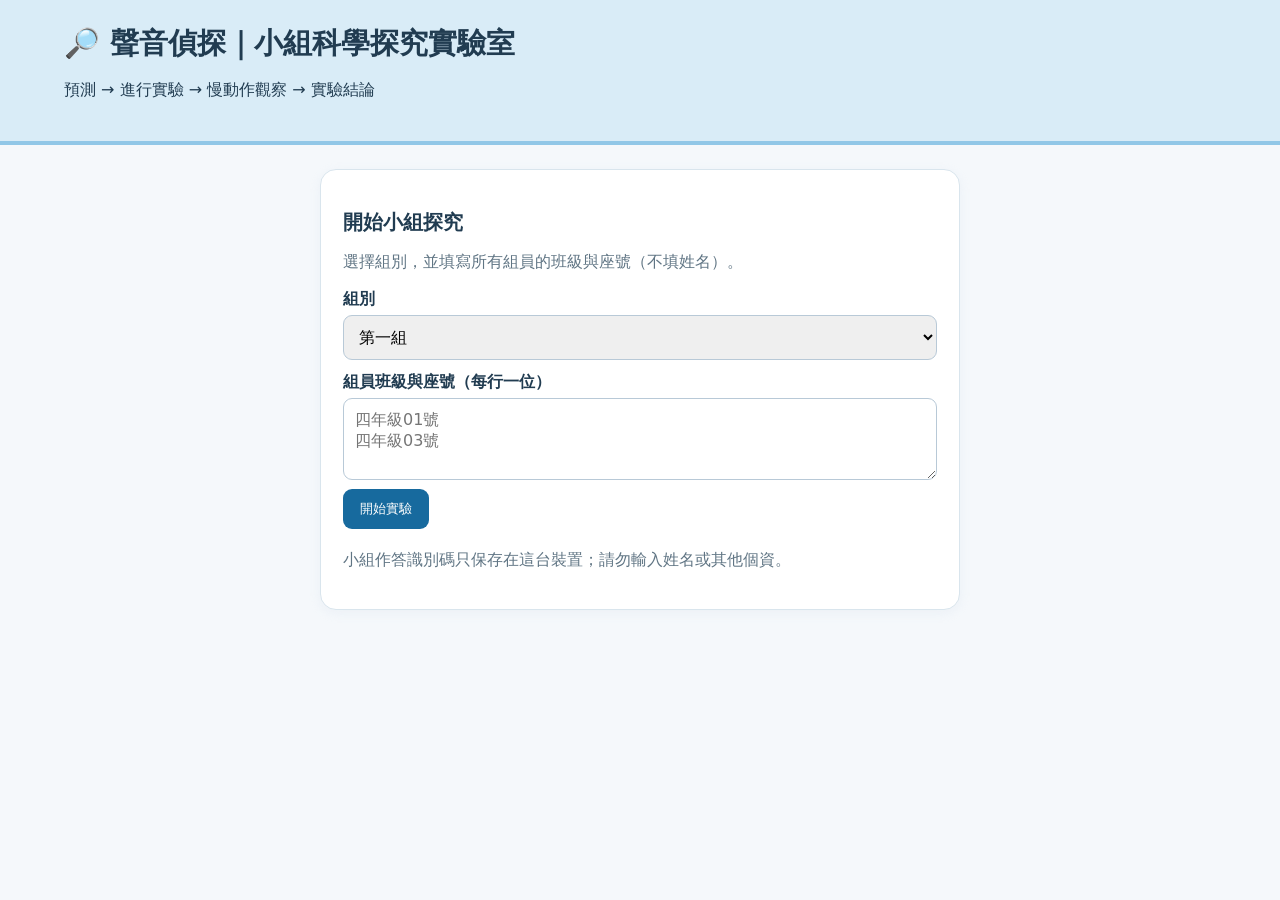
<file: index.html>
<!doctype html><html lang="zh-Hant"><head><meta charset="utf-8"><meta name="viewport" content="width=device-width,initial-scale=1"><title>聲音偵探｜小組科學探究</title><link rel="stylesheet" href="style.css"></head><body>
<header><h1>🔎 聲音偵探｜小組科學探究實驗室</h1><p>預測 → 進行實驗 → 慢動作觀察 → 實驗結論</p></header><main>
<section id="login" class="card login-card"><h2>開始小組探究</h2><p class="muted">選擇組別，並填寫所有組員的班級與座號（不填姓名）。</p><label for="groupName">組別</label><select id="groupName"><option>第一組</option><option>第二組</option><option>第三組</option><option>第四組</option></select><label for="members">組員班級與座號（每行一位）</label><textarea id="members" placeholder="四年級01號&#10;四年級03號" maxlength="500"></textarea><button id="signIn">開始實驗</button><p id="loginMsg" role="status"></p><p class="muted">小組作答識別碼只保存在這台裝置；請勿輸入姓名或其他個資。</p></section>
<div id="workspace" class="hidden"><div class="card toolbar"><strong id="who"></strong><span id="saveState" class="muted">尚未儲存</span><button id="save">儲存學習單</button><button id="signOut" class="secondary">結束本次作答</button></div>
<div class="lab-columns"><div class="lab-left"><section class="card"><h2>🧪 小組探究任務</h2><nav class="step-nav" aria-label="探究階段"><button class="step-tab" data-step="1">① 預測</button><button class="step-tab" data-step="2">② 實驗</button><button class="step-tab" data-step="3">③ 觀察</button><button class="step-tab" data-step="4">④ 結論</button></nav><p class="muted" id="stepState"></p></section>
<section class="card step-panel" data-panel="1"><h2>第一步｜預測聲音是怎麼產生的？</h2><p>還沒做實驗之前，先說說小組的想法。</p><label>我認為聲音是因為……</label><textarea data-field="prediction" placeholder="我認為聲音是因為……"></textarea><button class="ask" data-prompt="prediction">和 AI 討論我的預測</button><div class="step-actions"><button class="next-step" data-next="2">下一步：進行實驗 →</button></div></section>
<section class="card step-panel hidden" data-panel="2"><h2>第二步｜進行實驗</h2><p>小組自行決定使用哪些器材，不預先限定材料。</p><label>我們準備的實驗器材</label><textarea data-field="equipment" placeholder="請自行填寫實驗器材"></textarea><label>我們如何操作？</label><textarea data-field="procedure" placeholder="我們先……接著……最後……"></textarea><label>實驗操作畫圖（可與文字並用）</label><canvas id="drawing" width="650" height="260" aria-label="實驗操作繪圖區"></canvas><button id="clearDrawing" class="secondary">清除畫圖</button><button class="ask" data-prompt="procedure">和 AI 討論實驗方法</button><div class="step-actions"><button class="secondary next-step" data-next="1">← 上一步</button><button class="next-step" data-next="3">下一步：慢動作觀察 →</button></div></section>
<section class="card step-panel hidden" data-panel="3"><h2>第三步｜慢動作攝影與實驗紀錄</h2><p>可直接使用平板／電腦鏡頭錄影，或上傳已拍好的慢動作影片。請勿拍攝學生臉部或姓名。</p><div class="video-stage"><video id="cameraPreview" playsinline autoplay muted class="hidden"></video><video id="videoPlayer" controls playsinline class="hidden"></video><div id="cameraPlaceholder">📹 開啟鏡頭，或選擇影片</div></div><div class="video-controls"><button id="openCamera">開啟鏡頭</button><button id="record" disabled>開始錄影</button><button id="stopRecord" disabled class="secondary">停止錄影</button><button id="closeCamera" class="secondary">關閉鏡頭</button></div><label for="videoFile">或上傳已拍攝的慢動作影片</label><input id="videoFile" type="file" accept="video/*"><div class="video-controls"><label for="playSpeed">播放速度</label><select id="playSpeed"><option value="0.25">0.25×</option><option value="0.5">0.5×</option><option value="1" selected>1×</option></select><button id="uploadVideo" disabled>儲存影片至雲端</button></div><p id="videoStatus" role="status" class="muted"></p><h3>已儲存的實驗影片</h3><div id="videoList" class="video-list"></div><label>我看到……</label><textarea data-field="observation" placeholder="我看到……（描述慢動作影片中的現象）"></textarea><button class="ask" data-prompt="observation">和 AI 討論我看到的現象</button><div class="step-actions"><button class="secondary next-step" data-next="2">← 上一步</button><button class="next-step" data-next="4">下一步：實驗結論 →</button></div></section>
<section class="card step-panel hidden" data-panel="4"><h2>第四步｜實驗結論</h2><p>根據實驗觀察到的證據，說明小組的結論。</p><label>因為我觀察到……</label><textarea data-field="evidence" placeholder="因為我觀察到……"></textarea><label>所以……</label><textarea data-field="conclusion" placeholder="所以……"></textarea><div class="conclusion-preview"><strong>我們的結論：</strong><p id="conclusionPreview">因為我觀察到……，所以……。</p></div><button class="ask" data-prompt="conclusion">請 AI 幫我檢查證據與結論</button><div class="step-actions"><button class="secondary next-step" data-next="3">← 上一步</button><button id="finish">完成並儲存</button></div></section></div>
<aside class="card ai-column"><h2>🤖 AI 科學探究夥伴</h2><p class="muted" id="aiStage">目前階段：預測</p><p class="muted">AI 會依照你們的記錄追問，不會直接代寫結論。</p><div class="chat" id="chat" aria-live="polite"></div><label for="question">向 AI 提問或分享想法</label><textarea id="question" placeholder="我們發現……想請問……"></textarea><button id="send">送出給 AI</button><span id="aiState" role="status"></span></aside></div></div></main><script src="config.js"></script><script type="module" src="student.js"></script></body></html>
</file>
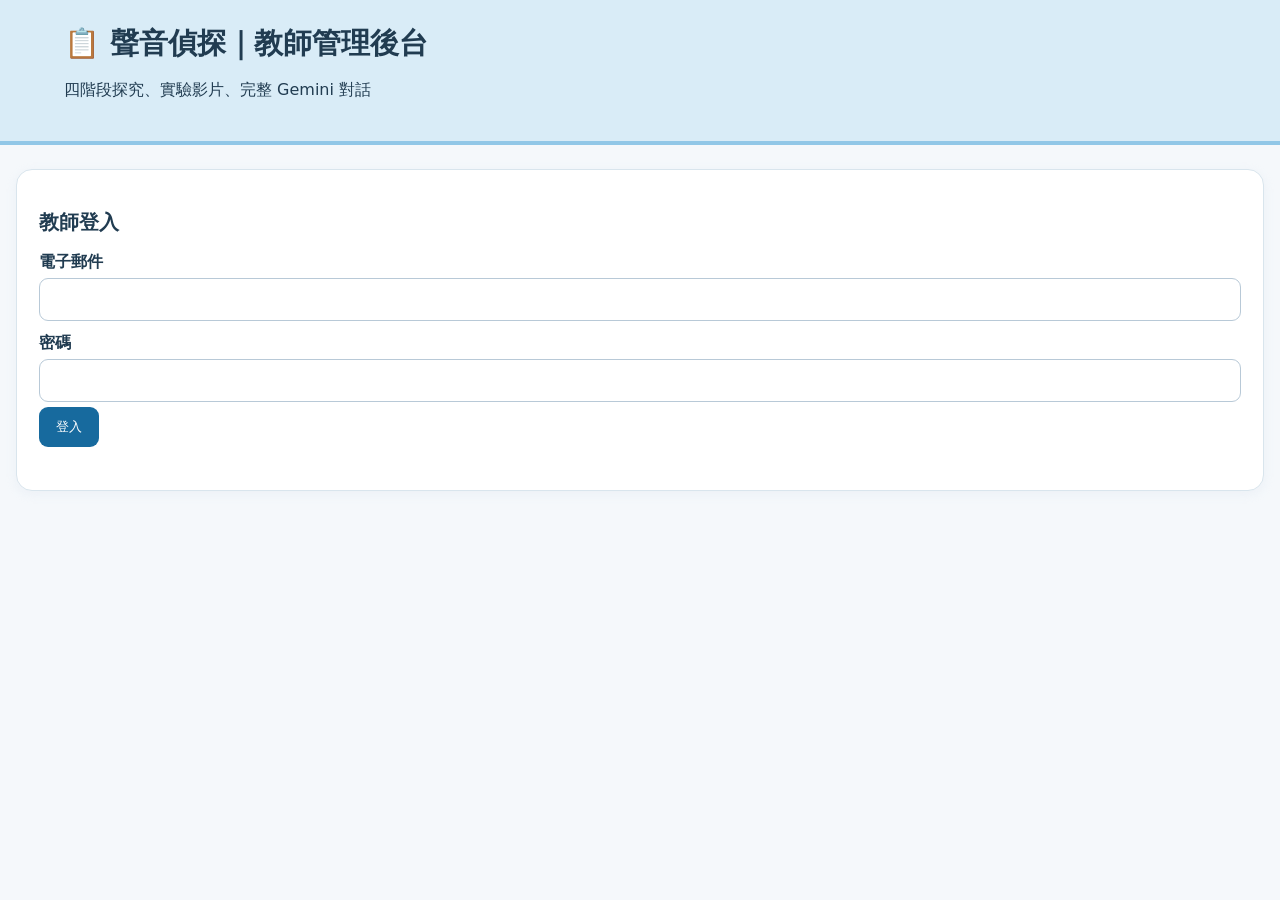
<file: teacher.html>
<!doctype html><html lang="zh-Hant"><head><meta charset="utf-8"><meta name="viewport" content="width=device-width,initial-scale=1"><title>聲音偵探｜教師後台</title><link rel="stylesheet" href="style.css"></head><body><header><h1>📋 聲音偵探｜教師管理後台</h1><p>四階段探究、實驗影片、完整 Gemini 對話</p></header><main><section class="card" id="login"><h2>教師登入</h2><label>電子郵件</label><input id="email" type="email"><label>密碼</label><input id="password" type="password"><button id="signIn">登入</button><p id="msg" role="status"></p></section><div id="panel" class="hidden"><section class="card"><div class="toolbar"><strong id="teacherName"></strong><button id="refresh">重新整理</button><button id="csv">下載學習單 CSV</button><button id="json">下載完整 JSON（含對話）</button><button id="signOut" class="secondary">登出</button></div><p id="count" class="muted"></p><label>搜尋小組／組員</label><input id="filter" placeholder="輸入組別或組員班級座號"></section><section class="card"><div id="students"></div></section></div></main><script src="config.js"></script><script type="module" src="teacher.js"></script></body></html>
</file>
<file: style.css>
:root{font-family:system-ui,'Noto Sans TC',sans-serif;color:#213c51;background:#f5f8fb}*{box-sizing:border-box}body{margin:0}header{background:#d9ecf7;padding:24px 5%;border-bottom:4px solid #91c7e7}h1{margin:0;font-size:1.8rem}h2{font-size:1.25rem}main{max-width:1060px;margin:24px auto;padding:0 16px}.card{background:white;border:1px solid #d9e5ed;border-radius:16px;padding:22px;margin:18px 0;box-shadow:0 3px 12px #c9d9e533}.grid{display:grid;grid-template-columns:repeat(auto-fit,minmax(250px,1fr));gap:14px}label{display:block;font-weight:650;margin:12px 0 5px}input,textarea,select{width:100%;border:1px solid #b8c9d7;border-radius:9px;padding:11px;font:inherit}textarea{min-height:82px}button{background:#176a9e;color:white;border:0;border-radius:9px;padding:11px 17px;cursor:pointer;margin:5px 5px 5px 0}button:disabled{opacity:.5}button.secondary{background:#607f90}.muted{color:#607584}.hidden{display:none!important}.chat{height:300px;overflow:auto;background:#f1f7fb;border-radius:12px;padding:12px}.bubble{margin:8px 0;padding:10px 13px;border-radius:12px;max-width:92%;white-space:pre-wrap}.user{background:#d8e8fa;margin-left:auto}.assistant{background:#fff;border:1px solid #d8e3ed}.error{color:#b02424}.ok{color:#16754d}.toolbar{display:flex;flex-wrap:wrap;gap:8px;align-items:center}table{width:100%;border-collapse:collapse}th,td{border-bottom:1px solid #e0e8ed;padding:9px;text-align:left;vertical-align:top}details{border:1px solid #d9e5ed;border-radius:10px;padding:12px;margin:10px 0}summary{cursor:pointer;font-weight:bold}.checks label{display:inline-block;margin:6px 15px 6px 0;font-weight:400}canvas{border:2px dashed #b4cbd9;max-width:100%;touch-action:none;background:white}small{color:#617789}

/* V3: responsive split lab */
main{max-width:1500px}.login-card{max-width:640px;margin:24px auto}.lab-columns{display:grid;grid-template-columns:minmax(0,1.15fr) minmax(320px,.85fr);gap:18px;align-items:start}.lab-left{min-width:0}.ai-column{position:sticky;top:14px;margin-top:18px;min-width:0}.ai-column .chat{height:min(55vh,560px);min-height:300px}.step-nav{display:grid;grid-template-columns:repeat(4,minmax(0,1fr));gap:6px}.step-tab{padding:10px 4px;margin:0;background:#e9f1f7;color:#234a60;font-size:.9rem}.step-tab.active{background:#176a9e;color:#fff}.step-actions{display:flex;justify-content:space-between;flex-wrap:wrap;margin-top:16px}.video-stage{background:#1e303e;color:white;min-height:230px;display:flex;align-items:center;justify-content:center;border-radius:12px;overflow:hidden}.video-stage video{width:100%;max-height:380px;object-fit:contain}.video-controls{display:flex;flex-wrap:wrap;gap:8px;align-items:center;margin:8px 0}.video-controls select{width:auto;min-width:110px}.video-controls label{margin:0}.video-list{display:grid;gap:8px}.video-item{border:1px solid #d8e3ed;border-radius:10px;padding:10px}.conclusion-preview{background:#f1f7fb;border-radius:12px;padding:14px;margin:12px 0}#cameraPlaceholder{text-align:center;padding:28px}.step-panel textarea{min-height:100px}#drawing{width:100%;display:block;border-radius:8px}@media(max-width:900px){.lab-columns{grid-template-columns:1fr}.ai-column{position:static}.ai-column .chat{height:320px}}@media(max-width:440px){.step-tab{font-size:.76rem;padding:9px 2px}.card{padding:15px}}
</file>
